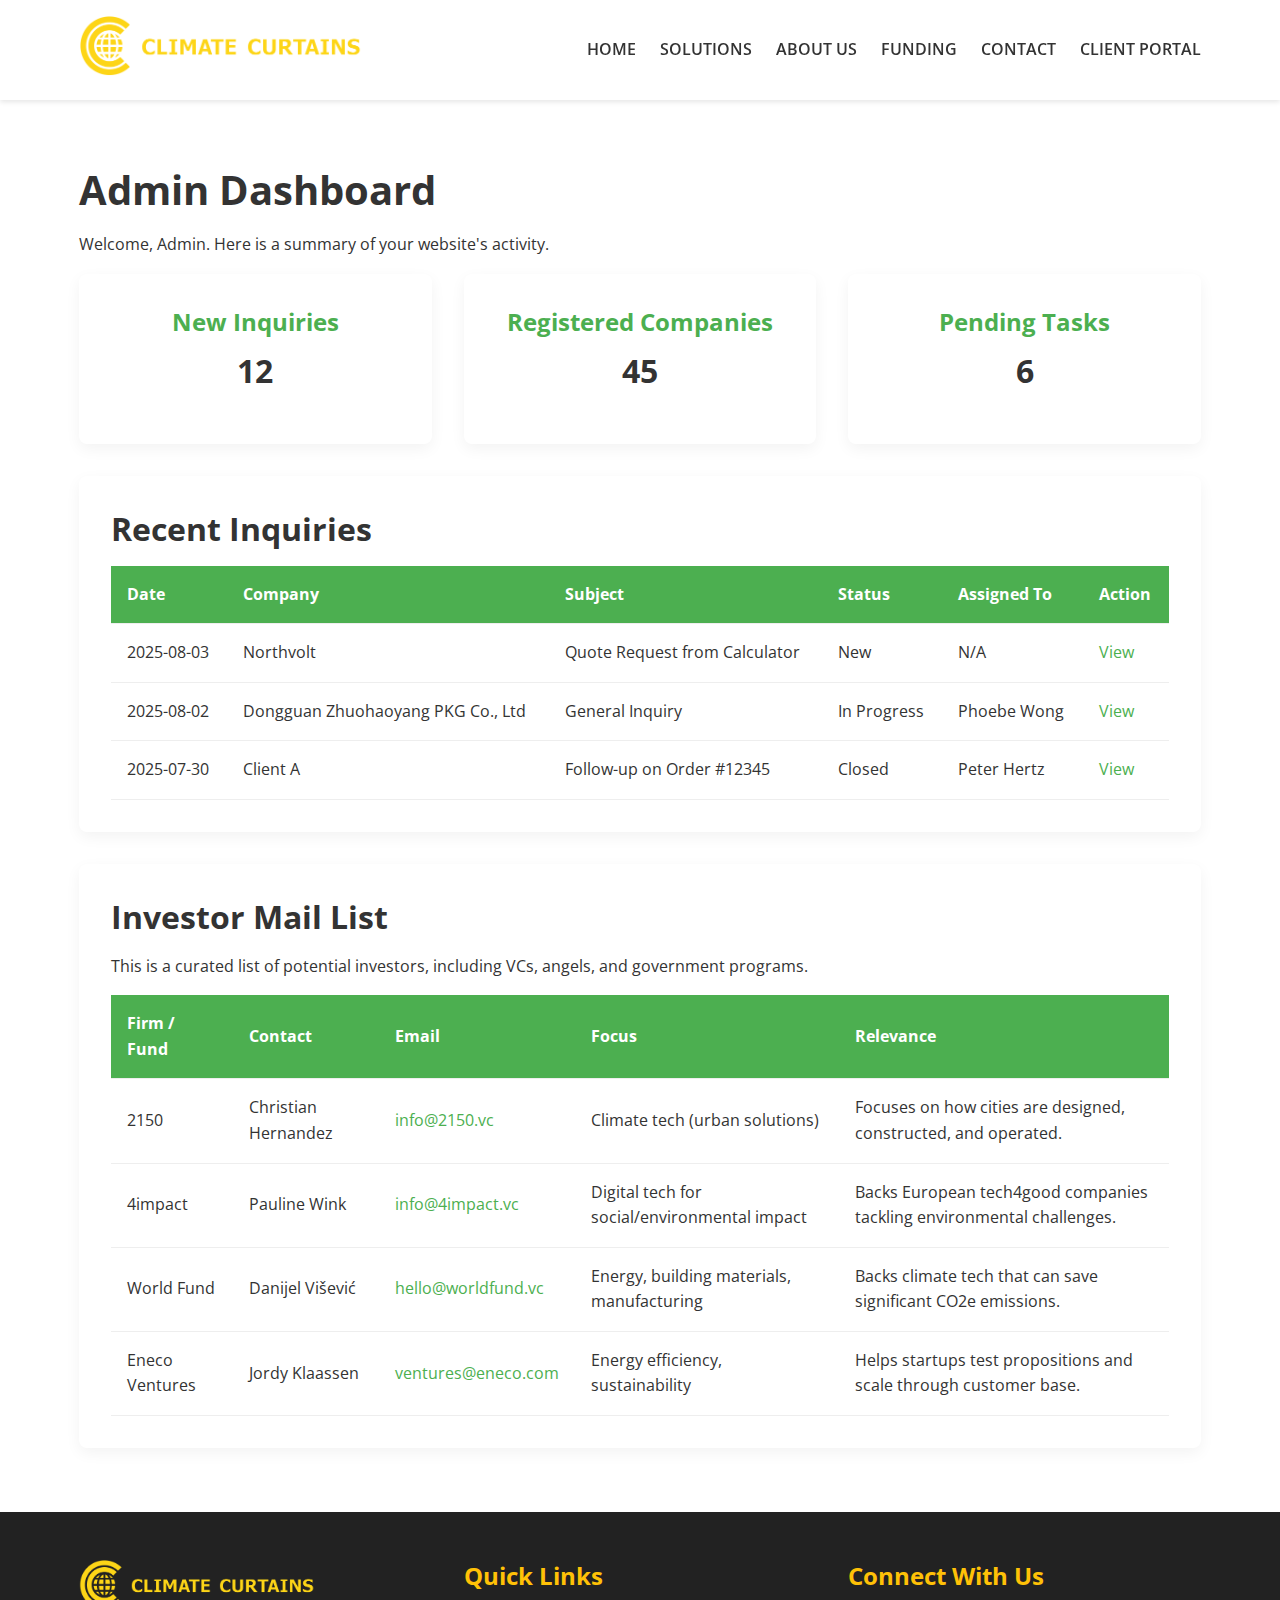
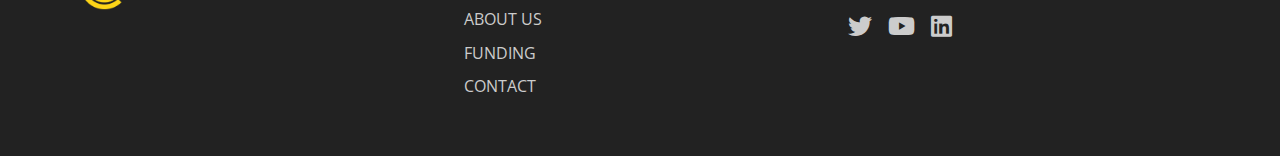
<file: pages/admin.html>
<!DOCTYPE html>
<html lang="en">
<head>
    <meta charset="UTF-8">
    <meta name="viewport" content="width=device-width, initial-scale=1.0">
    <title>Admin Dashboard - ClimateCurtainsAB</title>
    <link rel="stylesheet" href="../css/styles.css">
    <link rel="stylesheet" href="https://fonts.googleapis.com/css2?family=Open+Sans:wght@300;400;600;700&display=swap">
    <link rel="stylesheet" href="https://cdnjs.cloudflare.com/ajax/libs/font-awesome/6.0.0-beta3/css/all.min.css">
    <style>
        .admin-dashboard { padding: 4rem 0; }
        .dashboard-grid { display: grid; grid-template-columns: repeat(auto-fit, minmax(250px, 1fr)); gap: 2rem; }
        .dashboard-card { background-color: #fff; padding: 2rem; border-radius: 8px; box-shadow: 0 5px 15px rgba(0, 0, 0, 0.05); text-align: center; }
        .dashboard-card h3 { margin-bottom: 0.5rem; color: var(--primary-color); }
        .dashboard-card p { font-size: 2rem; font-weight: 700; color: var(--dark-color); }
        .inquiry-list, .investor-list { margin-top: 2rem; background-color: #fff; padding: 2rem; border-radius: 8px; box-shadow: 0 5px 15px rgba(0, 0, 0, 0.05); }
        .inquiry-list table, .investor-list table { width: 100%; border-collapse: collapse; }
        .inquiry-list th, .inquiry-list td, .investor-list th, .investor-list td { padding: 1rem; text-align: left; border-bottom: 1px solid #eee; }
        .inquiry-list th, .investor-list th { background-color: var(--primary-color); color: #fff; }
        .inquiry-list a, .investor-list a { color: var(--primary-color); }
    </style>
</head>
<body>
    <header>
        <div class="container">
            <div class="logo">
                <a href="../index.html">
                    <img src="../images/logo.png" alt="ClimateCurtainsAB Logo">
                </a>
            </div>
            <nav>
                <div class="hamburger">
                    <span></span>
                    <span></span>
                    <span></span>
                </div>
                <ul class="nav-links">
                    <li><a href="../index.html">HOME</a></li>
                    <li><a href="our-solutions.html">SOLUTIONS</a></li>
                    <li><a href="about.html">ABOUT US</a></li>
                    <li><a href="funding.html">FUNDING</a></li>
                    <li><a href="contact.html">CONTACT</a></li>
                    <li><a href="portal.html">CLIENT PORTAL</a></li>
                </ul>
            </nav>
        </div>
    </header>

    <main>
        <section class="admin-dashboard">
            <div class="container">
                <h1>Admin Dashboard</h1>
                <p>Welcome, Admin. Here is a summary of your website's activity.</p>
                <div class="dashboard-grid">
                    <div class="dashboard-card">
                        <h3>New Inquiries</h3>
                        <p>12</p>
                    </div>
                    <div class="dashboard-card">
                        <h3>Registered Companies</h3>
                        <p>45</p>
                    </div>
                    <div class="dashboard-card">
                        <h3>Pending Tasks</h3>
                        <p>6</p>
                    </div>
                </div>

                <div class="inquiry-list">
                    <h2>Recent Inquiries</h2>
                    <table>
                        <thead>
                            <tr>
                                <th>Date</th>
                                <th>Company</th>
                                <th>Subject</th>
                                <th>Status</th>
                                <th>Assigned To</th>
                                <th>Action</th>
                            </tr>
                        </thead>
                        <tbody>
                            <tr>
                                <td>2025-08-03</td>
                                <td>Northvolt</td>
                                <td>Quote Request from Calculator</td>
                                <td>New</td>
                                <td>N/A</td>
                                <td><a href="#">View</a></td>
                            </tr>
                            <tr>
                                <td>2025-08-02</td>
                                <td>Dongguan Zhuohaoyang PKG Co., Ltd</td>
                                <td>General Inquiry</td>
                                <td>In Progress</td>
                                <td>Phoebe Wong</td>
                                <td><a href="#">View</a></td>
                            </tr>
                            <tr>
                                <td>2025-07-30</td>
                                <td>Client A</td>
                                <td>Follow-up on Order #12345</td>
                                <td>Closed</td>
                                <td>Peter Hertz</td>
                                <td><a href="#">View</a></td>
                            </tr>
                        </tbody>
                    </table>
                </div>

                <div class="investor-list">
                    <h2>Investor Mail List</h2>
                    <p>This is a curated list of potential investors, including VCs, angels, and government programs.</p>
                    <table>
                        <thead>
                            <tr>
                                <th>Firm / Fund</th>
                                <th>Contact</th>
                                <th>Email</th>
                                <th>Focus</th>
                                <th>Relevance</th>
                            </tr>
                        </thead>
                        <tbody>
                            <tr>
                                <td>2150</td>
                                <td>Christian Hernandez</td>
                                <td><a href="mailto:info@2150.vc">info@2150.vc</a></td>
                                <td>Climate tech (urban solutions)</td>
                                <td>Focuses on how cities are designed, constructed, and operated.</td>
                            </tr>
                            <tr>
                                <td>4impact</td>
                                <td>Pauline Wink</td>
                                <td><a href="mailto:info@4impact.vc">info@4impact.vc</a></td>
                                <td>Digital tech for social/environmental impact</td>
                                <td>Backs European tech4good companies tackling environmental challenges.</td>
                            </tr>
                            <tr>
                                <td>World Fund</td>
                                <td>Danijel Višević</td>
                                <td><a href="mailto:hello@worldfund.vc">hello@worldfund.vc</a></td>
                                <td>Energy, building materials, manufacturing</td>
                                <td>Backs climate tech that can save significant CO2e emissions.</td>
                            </tr>
                            <tr>
                                <td>Eneco Ventures</td>
                                <td>Jordy Klaassen</td>
                                <td><a href="mailto:ventures@eneco.com">ventures@eneco.com</a></td>
                                <td>Energy efficiency, sustainability</td>
                                <td>Helps startups test propositions and scale through customer base.</td>
                            </tr>
                            <!-- Add more rows for other investors from the provided list -->
                        </tbody>
                    </table>
                </div>
            </div>
        </section>
    </main>

    <footer>
        <div class="container">
            <div class="footer-content">
                <div class="footer-logo">
                    <img src="../images/logo.png" alt="ClimateCurtainsAB Logo">
                </div>
                <div class="footer-links">
                    <h3>Quick Links</h3>
                    <ul>
                        <li><a href="about.html">ABOUT US</a></li>
                        <li><a href="funding.html">FUNDING</a></li>
                        <li><a href="contact.html">CONTACT</a></li>
                    </ul>
                </div>
                <div class="footer-social">
                    <h3>Connect With Us</h3>
                    <div class="social-icons">
                        <a href="https://twitter.com/ClimateCurtains" target="_blank"><i class="fab fa-twitter"></i></a>
                        <a href="https://www.youtube.com/@peterhertz4789" target="_blank"><i class="fab fa-youtube"></i></a>
                        <a href="https://www.linkedin.com/company/climate-curtains-ab/" target="_blank"><i class="fab fa-linkedin"></i></a>
                    </div>
                </div>
            </div>
        </div>
    </footer>

    <script src="../js/script.js"></script>
</body>
</html>
</file>
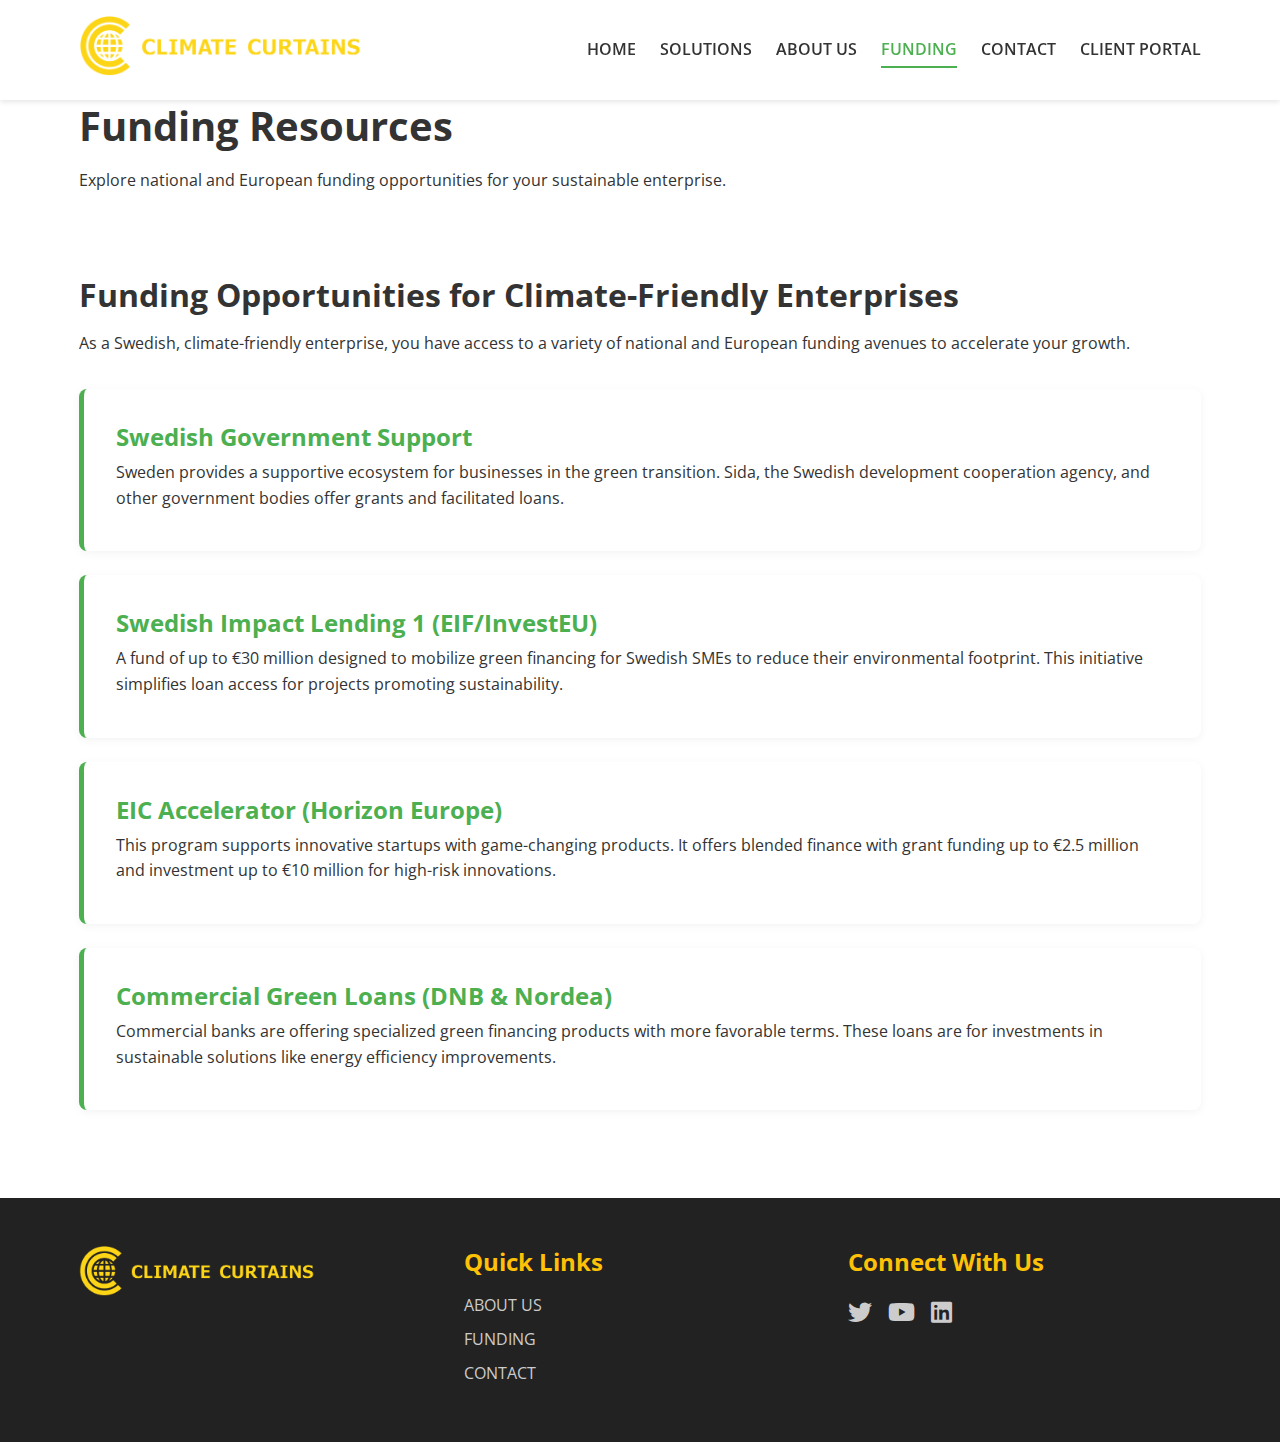
<file: pages/funding.html>
<!DOCTYPE html>
<html lang="en">
<head>
    <meta charset="UTF-8">
    <meta name="viewport" content="width=device-width, initial-scale=1.0">
    <title>Funding Resources - ClimateCurtainsAB</title>
    <link rel="stylesheet" href="../css/styles.css">
    <link rel="stylesheet" href="https://fonts.googleapis.com/css2?family=Open+Sans:wght@300;400;600;700&display=swap">
    <link rel="stylesheet" href="https://cdnjs.cloudflare.com/ajax/libs/font-awesome/6.0.0-beta3/css/all.min.css">
    <style>
        .funding-section { padding: 4rem 0; }
        .funding-list { margin-top: 2rem; }
        .funding-card { background-color: #fff; border-left: 5px solid var(--primary-color); padding: 2rem; margin-bottom: 1.5rem; border-radius: 8px; box-shadow: 0 2px 10px rgba(0, 0, 0, 0.05); }
        .funding-card h3 { color: var(--primary-color); margin-bottom: 0.5rem; }
        .funding-card p { margin-bottom: 0.5rem; }
    </style>
</head>
    
<body>
    <header>
        <div class="container">
            <div class="logo">
                <a href="../index.html">
                    <img src="../images/logo.png" alt="ClimateCurtainsAB Logo">
                </a>
            </div>
            <nav>
                <div class="hamburger">
                    <span></span>
                    <span></span>
                    <span></span>
                </div>
                <ul class="nav-links">
                    <li><a href="../index.html">HOME</a></li>
                    <li><a href="our-solutions.html">SOLUTIONS</a></li>
                    <li><a href="about.html">ABOUT US</a></li>
                    <li><a href="funding.html" class="active">FUNDING</a></li>
                    <li><a href="contact.html">CONTACT</a></li>
                    <li><a href="portal.html">CLIENT PORTAL</a></li>
                </ul>
            </nav>
        </div>
    </header>

    <main>
        <section class="partners-hero">
            <div class="container">
                <div class="partners-content">
                    <h1>Funding Resources</h1>
                    <p>Explore national and European funding opportunities for your sustainable enterprise.</p>
                </div>
            </div>
        </section>

        <section class="funding-section">
            <div class="container">
                <h2>Funding Opportunities for Climate-Friendly Enterprises</h2>
                <p>As a Swedish, climate-friendly enterprise, you have access to a variety of national and European funding avenues to accelerate your growth.</p>
                <div class="funding-list">
                    <div class="funding-card">
                        <h3>Swedish Government Support</h3>
                        <p>Sweden provides a supportive ecosystem for businesses in the green transition. Sida, the Swedish development cooperation agency, and other government bodies offer grants and facilitated loans.</p>
                    </div>
                    <div class="funding-card">
                        <h3>Swedish Impact Lending 1 (EIF/InvestEU)</h3>
                        <p>A fund of up to €30 million designed to mobilize green financing for Swedish SMEs to reduce their environmental footprint. This initiative simplifies loan access for projects promoting sustainability.</p>
                    </div>
                    <div class="funding-card">
                        <h3>EIC Accelerator (Horizon Europe)</h3>
                        <p>This program supports innovative startups with game-changing products. It offers blended finance with grant funding up to €2.5 million and investment up to €10 million for high-risk innovations.</p>
                    </div>
                    <div class="funding-card">
                        <h3>Commercial Green Loans (DNB & Nordea)</h3>
                        <p>Commercial banks are offering specialized green financing products with more favorable terms. These loans are for investments in sustainable solutions like energy efficiency improvements.</p>
                    </div>
                </div>
            </div>
        </section>
    </main>

    <footer>
        <div class="container">
            <div class="footer-content">
                <div class="footer-logo">
                    <img src="../images/logo.png" alt="ClimateCurtainsAB Logo">
                </div>
                <div class="footer-links">
                    <h3>Quick Links</h3>
                    <ul>
                        <li><a href="about.html">ABOUT US</a></li>
                        <li><a href="funding.html">FUNDING</a></li>
                        <li><a href="contact.html">CONTACT</a></li>
                    </ul>
                </div>
                <div class="footer-social">
                    <h3>Connect With Us</h3>
                    <div class="social-icons">
                        <a href="https://twitter.com/ClimateCurtains" target="_blank"><i class="fab fa-twitter"></i></a>
                        <a href="https://www.youtube.com/@peterhertz4789" target="_blank"><i class="fab fa-youtube"></i></a>
                        <a href="https://www.linkedin.com/company/climate-curtains-ab/" target="_blank"><i class="fab fa-linkedin"></i></a>
                    </div>
                </div>
            </div>
        </div>
    </footer>

    <script src="../js/script.js"></script>
</body>
</html>
</file>
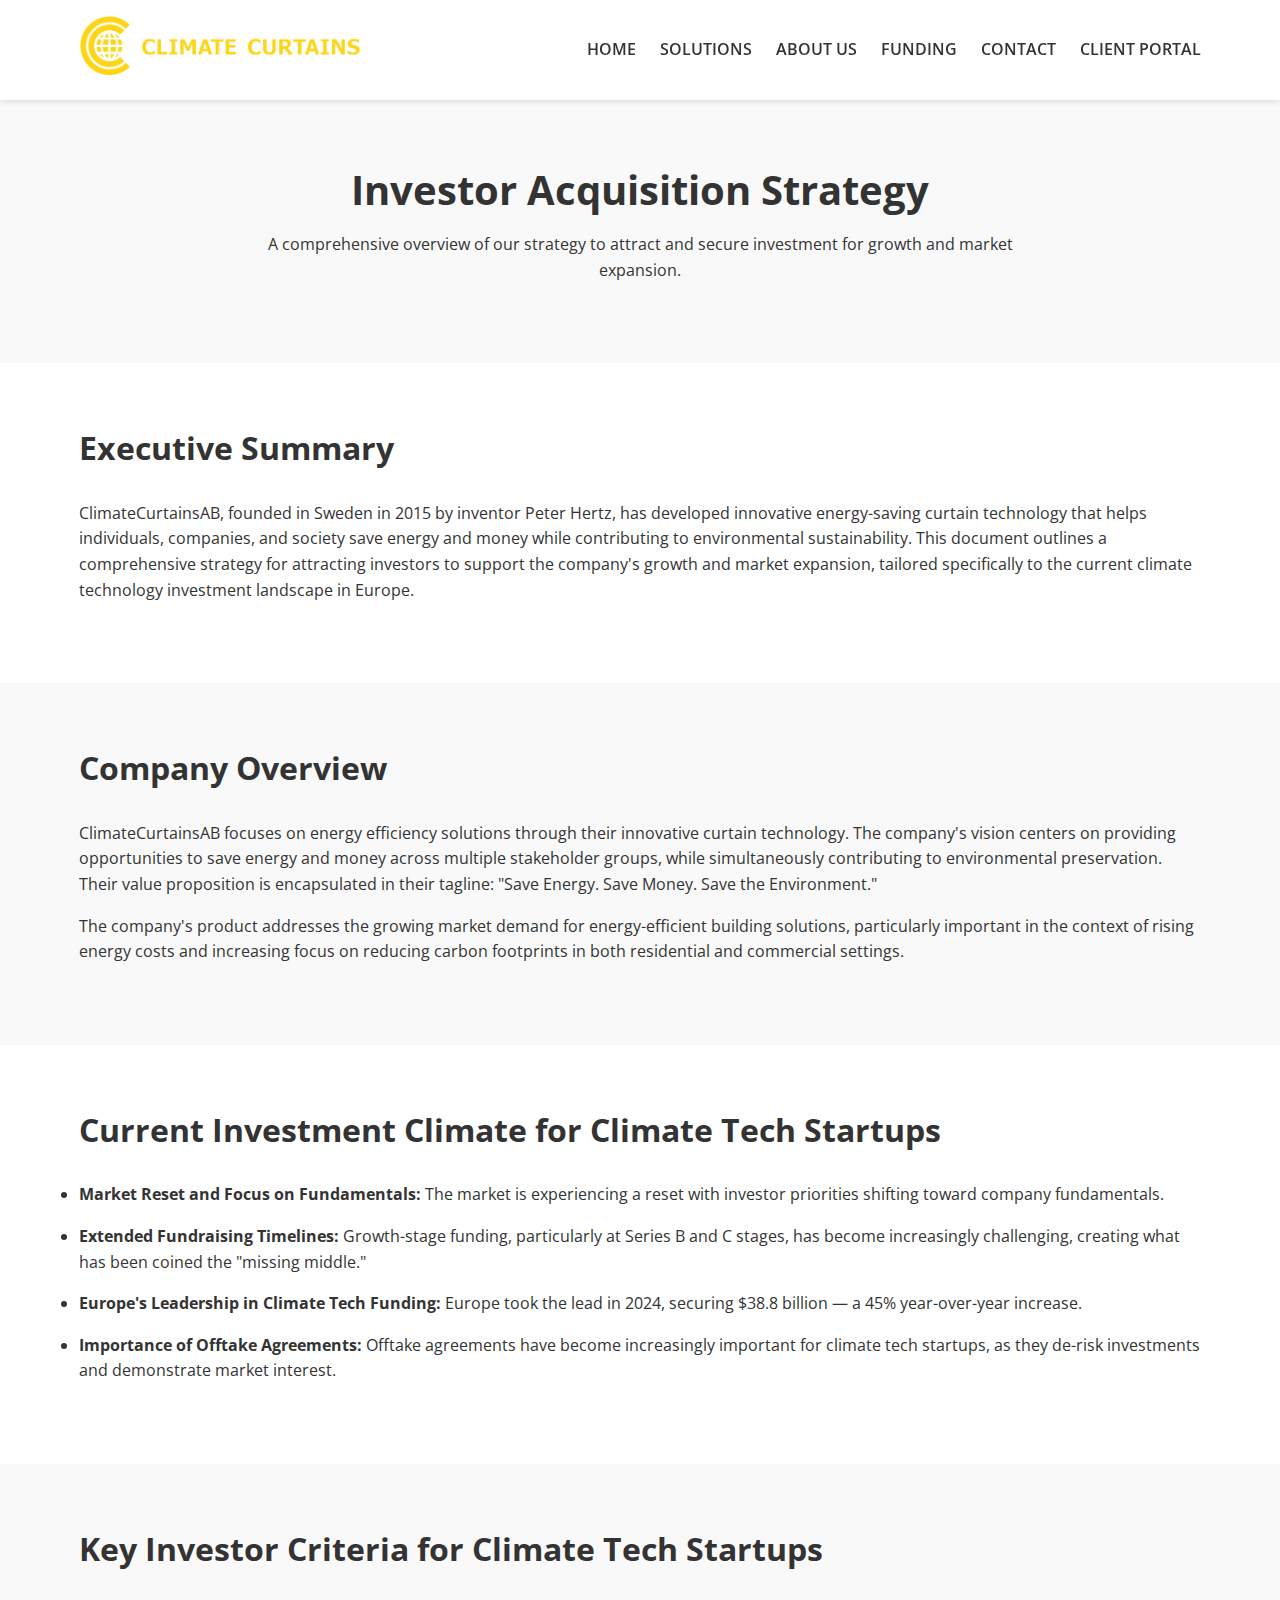
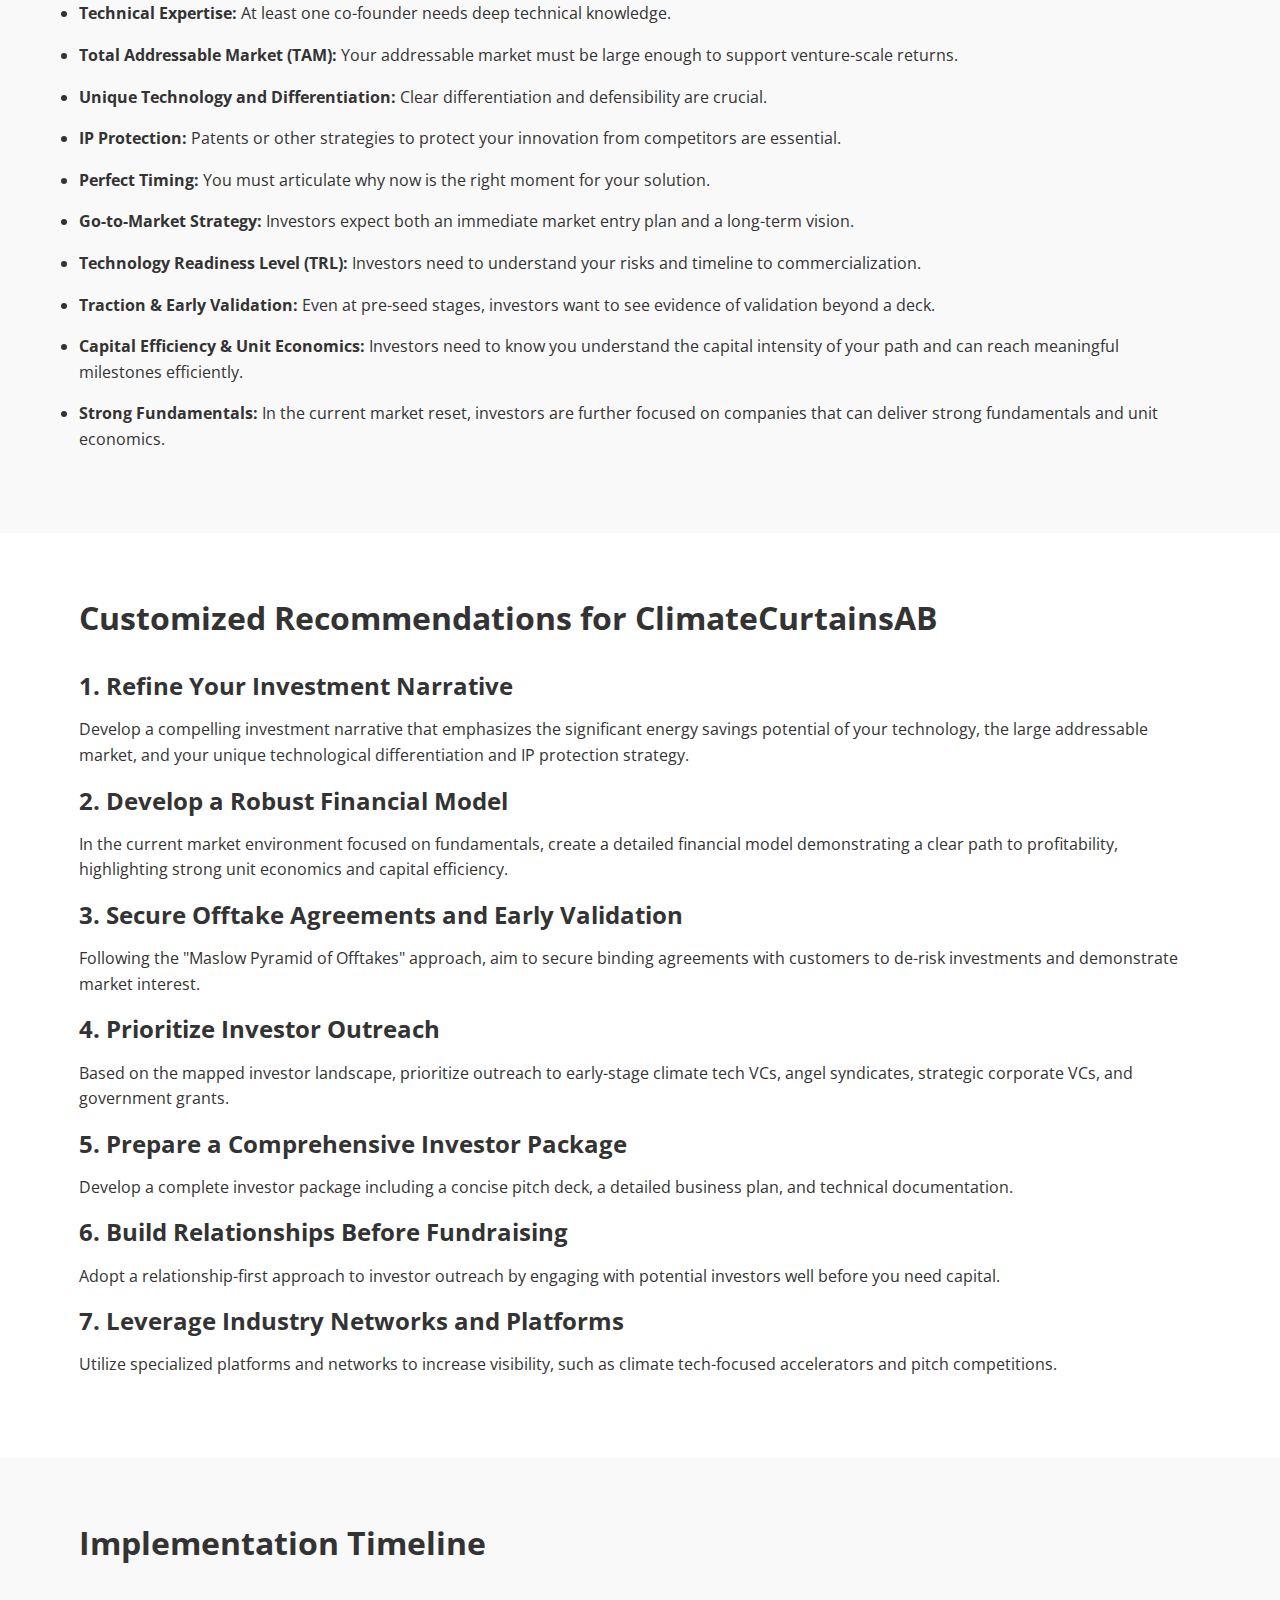
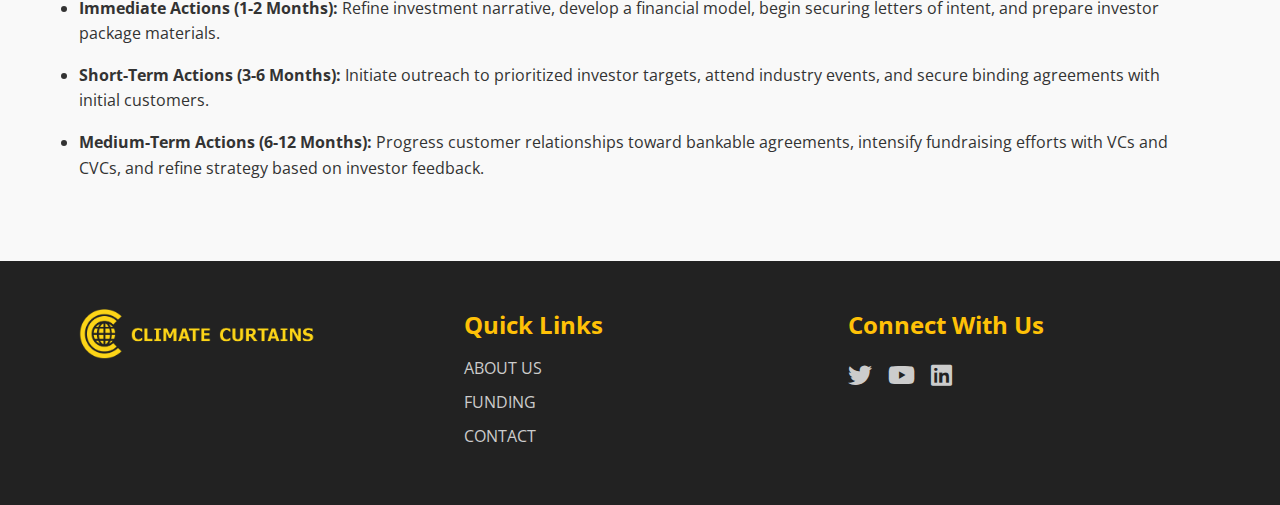
<file: pages/investors.html>
<!DOCTYPE html>
<html lang="en">
<head>
    <meta charset="UTF-8">
    <meta name="viewport" content="width=device-width, initial-scale=1.0">
    <title>Investor Relations - ClimateCurtainsAB</title>
    <link rel="stylesheet" href="../css/styles.css">
    <link rel="stylesheet" href="https://fonts.googleapis.com/css2?family=Open+Sans:wght@300;400;600;700&display=swap">
    <link rel="stylesheet" href="https://cdnjs.cloudflare.com/ajax/libs/font-awesome/6.0.0-beta3/css/all.min.css">
    <style>
        .investor-hero { padding: 4rem 0; text-align: center; background-color: #f9f9f9; }
        .investor-content { max-width: 800px; margin: 0 auto; }
        .investor-section { padding: 4rem 0; }
        .investor-section h2 { margin-bottom: 2rem; }
        .investor-section p, .investor-section li { margin-bottom: 1rem; }
        .investor-grid { display: grid; grid-template-columns: repeat(auto-fit, minmax(250px, 1fr)); gap: 2rem; }
        .investor-card { background-color: #fff; border: 1px solid #ddd; padding: 1.5rem; border-radius: 8px; box-shadow: 0 2px 5px rgba(0, 0, 0, 0.05); }
        .investor-card h3 { color: var(--primary-color); margin-bottom: 0.5rem; }
        .investor-card p { font-size: 0.9rem; color: #555; }
        .investor-card a { color: var(--link-color); word-break: break-all; }
        .investor-card strong { display: block; margin-top: 0.5rem; }
    </style>
</head>
<body>
    <header>
        <div class="container">
            <div class="logo">
                <a href="../index.html">
                    <img src="../images/logo.png" alt="ClimateCurtainsAB Logo">
                </a>
            </div>
            <nav>
                <div class="hamburger">
                    <span></span>
                    <span></span>
                    <span></span>
                </div>
                <ul class="nav-links">
                    <li><a href="../index.html">HOME</a></li>
                    <li><a href="our-solutions.html">SOLUTIONS</a></li>
                    <li><a href="about.html">ABOUT US</a></li>
                    <li><a href="funding.html">FUNDING</a></li>
                    <li><a href="contact.html">CONTACT</a></li>
                    <li><a href="portal.html">CLIENT PORTAL</a></li>
                </ul>
            </nav>
        </div>
    </header>

    <main>
        <section class="investor-hero">
            <div class="container">
                <div class="investor-content">
                    <h1>Investor Acquisition Strategy</h1>
                    <p>A comprehensive overview of our strategy to attract and secure investment for growth and market expansion.</p>
                </div>
            </div>
        </section>

        <section class="investor-section">
            <div class="container">
                <h2>Executive Summary</h2>
                <p>ClimateCurtainsAB, founded in Sweden in 2015 by inventor Peter Hertz, has developed innovative energy-saving curtain technology that helps individuals, companies, and society save energy and money while contributing to environmental sustainability. This document outlines a comprehensive strategy for attracting investors to support the company's growth and market expansion, tailored specifically to the current climate technology investment landscape in Europe.</p>
            </div>
        </section>

        <section class="investor-section" style="background-color: #f9f9f9;">
            <div class="container">
                <h2>Company Overview</h2>
                <p>ClimateCurtainsAB focuses on energy efficiency solutions through their innovative curtain technology. The company's vision centers on providing opportunities to save energy and money across multiple stakeholder groups, while simultaneously contributing to environmental preservation. Their value proposition is encapsulated in their tagline: "Save Energy. Save Money. Save the Environment."</p>
                <p>The company's product addresses the growing market demand for energy-efficient building solutions, particularly important in the context of rising energy costs and increasing focus on reducing carbon footprints in both residential and commercial settings.</p>
            </div>
        </section>

        <section class="investor-section">
            <div class="container">
                <h2>Current Investment Climate for Climate Tech Startups</h2>
                <ul>
                    <li><strong>Market Reset and Focus on Fundamentals:</strong> The market is experiencing a reset with investor priorities shifting toward company fundamentals.</li>
                    <li><strong>Extended Fundraising Timelines:</strong> Growth-stage funding, particularly at Series B and C stages, has become increasingly challenging, creating what has been coined the "missing middle."</li>
                    <li><strong>Europe's Leadership in Climate Tech Funding:</strong> Europe took the lead in 2024, securing $38.8 billion — a 45% year-over-year increase.</li>
                    <li><strong>Importance of Offtake Agreements:</strong> Offtake agreements have become increasingly important for climate tech startups, as they de-risk investments and demonstrate market interest.</li>
                </ul>
            </div>
        </section>

        <section class="investor-section" style="background-color: #f9f9f9;">
            <div class="container">
                <h2>Key Investor Criteria for Climate Tech Startups</h2>
                <ul>
                    <li><strong>Technical Expertise:</strong> At least one co-founder needs deep technical knowledge.</li>
                    <li><strong>Total Addressable Market (TAM):</strong> Your addressable market must be large enough to support venture-scale returns.</li>
                    <li><strong>Unique Technology and Differentiation:</strong> Clear differentiation and defensibility are crucial.</li>
                    <li><strong>IP Protection:</strong> Patents or other strategies to protect your innovation from competitors are essential.</li>
                    <li><strong>Perfect Timing:</strong> You must articulate why now is the right moment for your solution.</li>
                    <li><strong>Go-to-Market Strategy:</strong> Investors expect both an immediate market entry plan and a long-term vision.</li>
                    <li><strong>Technology Readiness Level (TRL):</strong> Investors need to understand your risks and timeline to commercialization.</li>
                    <li><strong>Traction & Early Validation:</strong> Even at pre-seed stages, investors want to see evidence of validation beyond a deck.</li>
                    <li><strong>Capital Efficiency & Unit Economics:</strong> Investors need to know you understand the capital intensity of your path and can reach meaningful milestones efficiently.</li>
                    <li><strong>Strong Fundamentals:</strong> In the current market reset, investors are further focused on companies that can deliver strong fundamentals and unit economics.</li>
                </ul>
            </div>
        </section>

        <section class="investor-section">
            <div class="container">
                <h2>Customized Recommendations for ClimateCurtainsAB</h2>
                <h3>1. Refine Your Investment Narrative</h3>
                <p>Develop a compelling investment narrative that emphasizes the significant energy savings potential of your technology, the large addressable market, and your unique technological differentiation and IP protection strategy.</p>
                <h3>2. Develop a Robust Financial Model</h3>
                <p>In the current market environment focused on fundamentals, create a detailed financial model demonstrating a clear path to profitability, highlighting strong unit economics and capital efficiency.</p>
                <h3>3. Secure Offtake Agreements and Early Validation</h3>
                <p>Following the "Maslow Pyramid of Offtakes" approach, aim to secure binding agreements with customers to de-risk investments and demonstrate market interest.</p>
                <h3>4. Prioritize Investor Outreach</h3>
                <p>Based on the mapped investor landscape, prioritize outreach to early-stage climate tech VCs, angel syndicates, strategic corporate VCs, and government grants.</p>
                <h3>5. Prepare a Comprehensive Investor Package</h3>
                <p>Develop a complete investor package including a concise pitch deck, a detailed business plan, and technical documentation.</p>
                <h3>6. Build Relationships Before Fundraising</h3>
                <p>Adopt a relationship-first approach to investor outreach by engaging with potential investors well before you need capital.</p>
                <h3>7. Leverage Industry Networks and Platforms</h3>
                <p>Utilize specialized platforms and networks to increase visibility, such as climate tech-focused accelerators and pitch competitions.</p>
            </div>
        </section>

        <section class="investor-section" style="background-color: #f9f9f9;">
            <div class="container">
                <h2>Implementation Timeline</h2>
                <ul>
                    <li><strong>Immediate Actions (1-2 Months):</strong> Refine investment narrative, develop a financial model, begin securing letters of intent, and prepare investor package materials.</li>
                    <li><strong>Short-Term Actions (3-6 Months):</strong> Initiate outreach to prioritized investor targets, attend industry events, and secure binding agreements with initial customers.</li>
                    <li><strong>Medium-Term Actions (6-12 Months):</strong> Progress customer relationships toward bankable agreements, intensify fundraising efforts with VCs and CVCs, and refine strategy based on investor feedback.</li>
                </ul>
            </div>
        </section>
    </main>

    <footer>
        <div class="container">
            <div class="footer-content">
                <div class="footer-logo">
                    <img src="../images/logo.png" alt="ClimateCurtainsAB Logo">
                </div>
                <div class="footer-links">
                    <h3>Quick Links</h3>
                    <ul>
                        <li><a href="about.html">ABOUT US</a></li>
                        <li><a href="funding.html">FUNDING</a></li>
                        <li><a href="contact.html">CONTACT</a></li>
                    </ul>
                </div>
                <div class="footer-social">
                    <h3>Connect With Us</h3>
                    <div class="social-icons">
                        <a href="https://twitter.com/ClimateCurtains" target="_blank"><i class="fab fa-twitter"></i></a>
                        <a href="https://www.youtube.com/@peterhertz4789" target="_blank"><i class="fab fa-youtube"></i></a>
                        <a href="https://www.linkedin.com/company/climate-curtains-ab/" target="_blank"><i class="fab fa-linkedin"></i></a>
                    </div>
                </div>
            </div>
        </div>
    </footer>

    <script src="../js/script.js"></script>
</body>
</html>
</file>
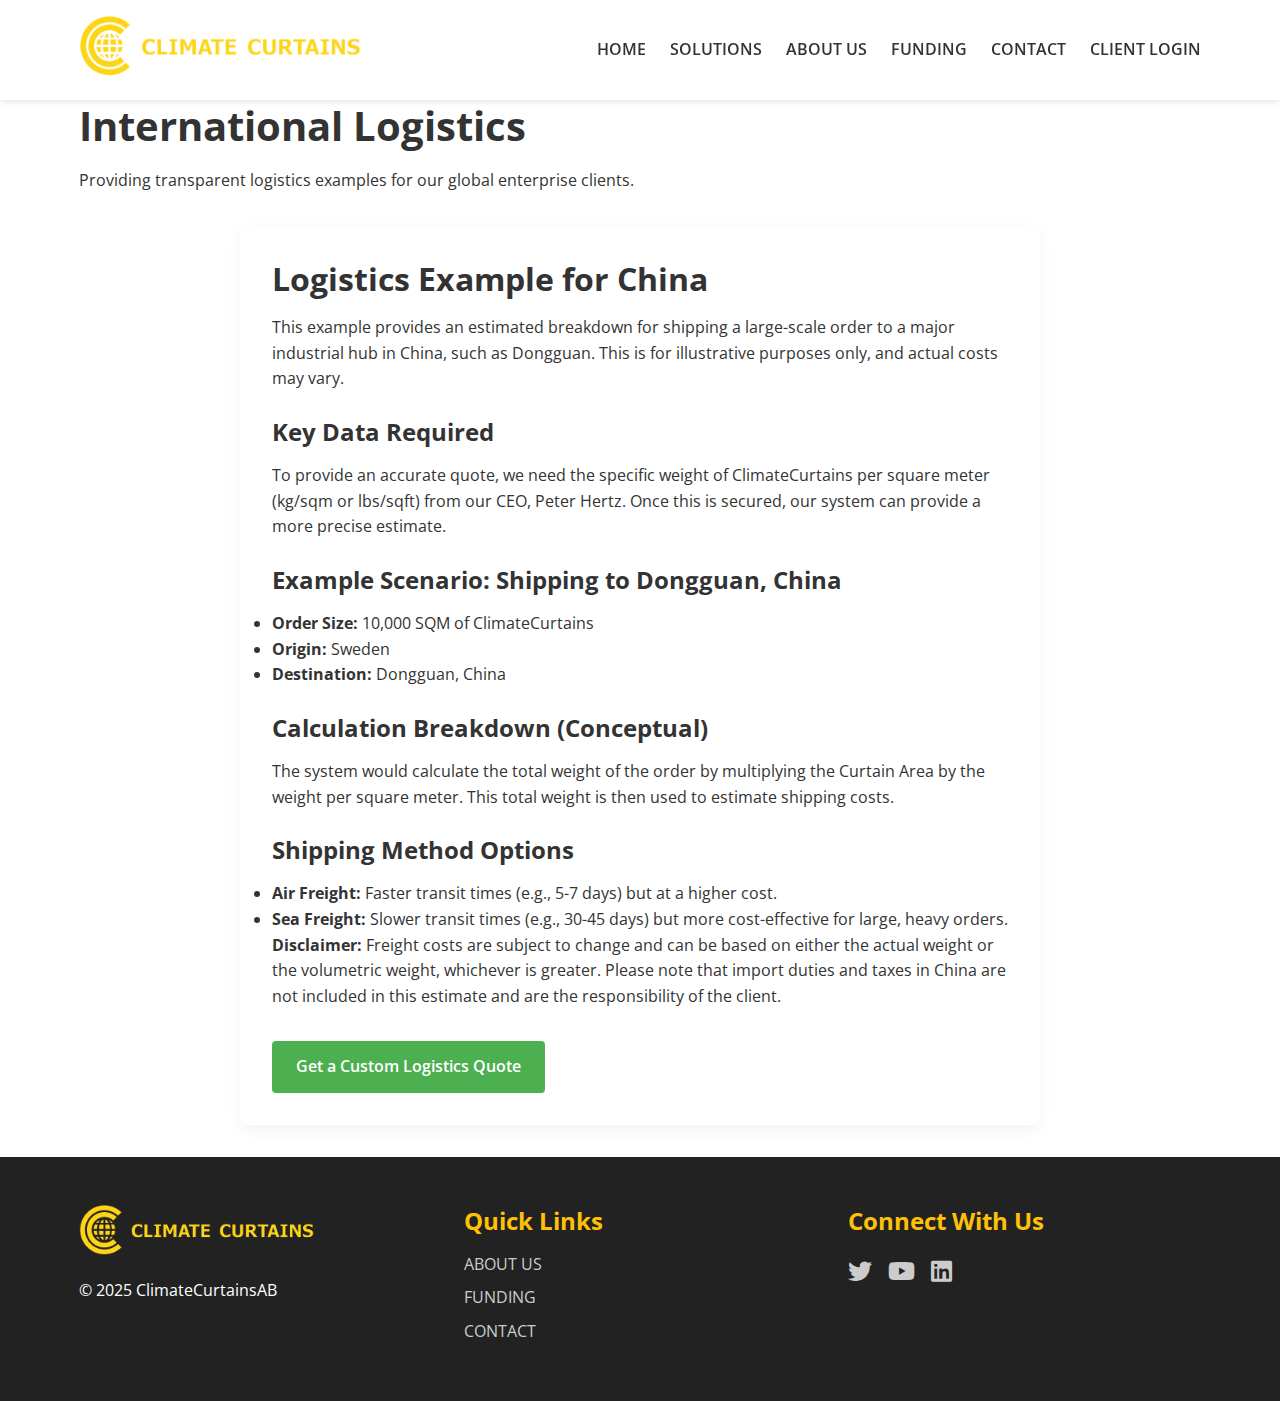
<file: pages/logistics.html>
<!DOCTYPE html>
<html lang="en">
<head>
    <meta charset="UTF-8">
    <meta name="viewport" content="width=device-width, initial-scale=1.0">
    <title>Logistics Example - ClimateCurtainsAB</title>
    <link rel="stylesheet" href="../css/styles.css">
    <link rel="stylesheet" href="https://fonts.googleapis.com/css2?family=Open+Sans:wght@300;400;600;700&display=swap">
    <link rel="stylesheet" href="https://cdnjs.cloudflare.com/ajax/libs/font-awesome/6.0.0-beta3/css/all.min.css">
    <style>
        .logistics-content { max-width: 800px; margin: 2rem auto; padding: 2rem; background-color: #fff; border-radius: 8px; box-shadow: 0 5px 15px rgba(0, 0, 0, 0.05); }
        .logistics-content h3 { margin-top: 1.5rem; }
    </style>
</head>
<body>
    <header>
        <div class="container">
            <div class="logo">
                <a href="../index.html">
                    <img src="../images/logo.png" alt="ClimateCurtainsAB Logo">
                </a>
            </div>
            <nav>
                <div class="hamburger">
                    <span></span>
                    <span></span>
                    <span></span>
                </div>
                <ul class="nav-links">
                    <li><a href="../index.html">HOME</a></li>
                    <li><a href="our-solutions.html">SOLUTIONS</a></li>
                    <li><a href="about.html">ABOUT US</a></li>
                    <li><a href="funding.html">FUNDING</a></li>
                    <li><a href="contact.html">CONTACT</a></li>
                    <li><a href="portal.html">CLIENT LOGIN</a></li>
                </ul>
            </nav>
        </div>
    </header>

    <main>
        <section class="contact-hero">
            <div class="container">
                <div class="contact-content">
                    <h1>International Logistics</h1>
                    <p>Providing transparent logistics examples for our global enterprise clients.</p>
                </div>
            </div>
        </section>

        <section class="contact-section">
            <div class="container">
                <div class="logistics-content">
                    <h2>Logistics Example for China</h2>
                    <p>This example provides an estimated breakdown for shipping a large-scale order to a major industrial hub in China, such as Dongguan. This is for illustrative purposes only, and actual costs may vary.</p>
                    
                    <h3>Key Data Required</h3>
                    <p>To provide an accurate quote, we need the specific weight of ClimateCurtains per square meter (kg/sqm or lbs/sqft) from our CEO, Peter Hertz. Once this is secured, our system can provide a more precise estimate.</p>
                    
                    <h3>Example Scenario: Shipping to Dongguan, China</h3>
                    <ul>
                        <li><strong>Order Size:</strong> 10,000 SQM of ClimateCurtains</li>
                        <li><strong>Origin:</strong> Sweden</li>
                        <li><strong>Destination:</strong> Dongguan, China</li>
                    </ul>
                    
                    <h3>Calculation Breakdown (Conceptual)</h3>
                    <p>The system would calculate the total weight of the order by multiplying the Curtain Area by the weight per square meter. This total weight is then used to estimate shipping costs.</p>
                    
                    <h3>Shipping Method Options</h3>
                    <ul>
                        <li><strong>Air Freight:</strong> Faster transit times (e.g., 5-7 days) but at a higher cost.</li>
                        <li><strong>Sea Freight:</strong> Slower transit times (e.g., 30-45 days) but more cost-effective for large, heavy orders.</li>
                    </ul>
                    
                    <p><strong>Disclaimer:</strong> Freight costs are subject to change and can be based on either the actual weight or the volumetric weight, whichever is greater. Please note that import duties and taxes in China are not included in this estimate and are the responsibility of the client.</p>
                    
                    <div class="order-button">
                        <a href="contact.html" class="cta-button">Get a Custom Logistics Quote</a>
                    </div>
                </div>
            </div>
        </section>
    </main>

    <footer>
        <div class="container">
            <div class="footer-content">
                <div class="footer-logo">
                    <img src="../images/logo.png" alt="ClimateCurtainsAB Logo">
                    <p>© 2025 ClimateCurtainsAB</p>
                </div>
                <div class="footer-links">
                    <h3>Quick Links</h3>
                    <ul>
                        <li><a href="about.html">ABOUT US</a></li>
                        <li><a href="funding.html">FUNDING</a></li>
                        <li><a href="contact.html">CONTACT</a></li>
                    </ul>
                </div>
                <div class="footer-social">
                    <h3>Connect With Us</h3>
                    <div class="social-icons">
                        <a href="https://twitter.com/ClimateCurtains" target="_blank"><i class="fab fa-twitter"></i></a>
                        <a href="https://www.youtube.com/@peterhertz4789" target="_blank"><i class="fab fa-youtube"></i></a>
                        <a href="https://www.linkedin.com/company/climate-curtains-ab/" target="_blank"><i class="fab fa-linkedin"></i></a>
                    </div>
                </div>
            </div>
        </div>
    </footer>

    <script src="../js/script.js"></script>
</body>
</html>
</file>
<file: css/styles.css>
/* Global Styles */
:root {
    --primary-color: #4CAF50;
    --secondary-color: #FFC107;
    --dark-color: #333;
    --light-color: #f4f4f4;
    --text-color: #333;
    --link-color: #2E7D32;
    --hover-color: #1B5E20;
    --transition: all 0.3s ease;
}

* {
    margin: 0;
    padding: 0;
    box-sizing: border-box;
}

body {
    font-family: 'Open Sans', sans-serif;
    line-height: 1.6;
    color: var(--text-color);
    background-color: #fff;
}

.container {
    width: 90%;
    max-width: 1200px;
    margin: 0 auto;
    padding: 0 15px;
}

a {
    text-decoration: none;
    color: var(--link-color);
    transition: var(--transition);
}

a:hover {
    color: var(--hover-color);
}

img {
    max-width: 100%;
    height: auto;
}

/* Typography */
h1, h2, h3, h4, h5, h6 {
    margin-bottom: 1rem;
    line-height: 1.3;
}

h1 {
    font-size: 2.5rem;
}

h2 {
    font-size: 2rem;
}

h3 {
    font-size: 1.5rem;
}

p {
    margin-bottom: 1rem;
}

/* Header */
header {
    background-color: #fff;
    box-shadow: 0 2px 5px rgba(0, 0, 0, 0.1);
    position: fixed;
    top: 0;
    left: 0;
    width: 100%;
    z-index: 1000;
}

header .container {
    display: flex;
    justify-content: space-between;
    align-items: center;
    padding: 1rem 15px;
}

.logo img {
    height: 60px;
}

nav {
    display: flex;
    align-items: center;
}

.nav-links {
    display: flex;
    list-style: none;
}

.nav-links li {
    margin-left: 1.5rem;
}

.nav-links a {
    color: var(--dark-color);
    font-weight: 600;
    padding: 0.5rem 0;
    position: relative;
}

.nav-links a:hover,
.nav-links a.active {
    color: var(--primary-color);
}

.nav-links a.active::after {
    content: '';
    position: absolute;
    bottom: 0;
    left: 0;
    width: 100%;
    height: 2px;
    background-color: var(--primary-color);
}

.hamburger {
    display: none;
    cursor: pointer;
}

.hamburger span {
    display: block;
    width: 25px;
    height: 3px;
    margin: 5px 0;
    background-color: var(--dark-color);
    transition: var(--transition);
}

/* Main Content */
main {
    margin-top: 100px;
}

/* Hero Section (New for industrial site) */
.hero-section {
    background-color: #f9f9f9;
    padding: 6rem 0;
    text-align: center;
}
.hero-section .container {
    display: flex;
    align-items: center;
    gap: 2rem;
}
.hero-content {
    flex: 1;
    text-align: left;
}
.hero-video {
    flex: 1;
}
.hero-video .video-placeholder {
    background-color: #ddd;
    height: 400px;
    display: flex;
    align-items: center;
    justify-content: center;
    border-radius: 8px;
    text-align: center;
    font-style: italic;
    color: #666;
}

/* Value Proposition Section */
.value-proposition-section {
    padding: 4rem 0;
    text-align: center;
}
.proposition-grid {
    display: grid;
    grid-template-columns: repeat(auto-fit, minmax(300px, 1fr));
    gap: 2rem;
    margin-top: 2rem;
}
.proposition-card {
    background-color: #f9f9f9;
    border-radius: 8px;
    padding: 2rem;
    box-shadow: 0 5px 15px rgba(0, 0, 0, 0.05);
    transition: var(--transition);
}
.proposition-card img {
    height: 80px;
    margin-bottom: 1rem;
}

/* General Sections */
.about-section, .product-features, .funding-section, .logistics-content {
    padding: 4rem 0;
}
.about-grid {
    display: grid;
    grid-template-columns: repeat(auto-fit, minmax(300px, 1fr));
    gap: 2rem;
    align-items: center;
}
.about-image {
    border-radius: 8px;
    overflow: hidden;
    box-shadow: 0 5px 15px rgba(0, 0, 0, 0.1);
}
.about-image img {
    width: 100%;
}
.product-grid {
    display: grid;
    grid-template-columns: repeat(auto-fit, minmax(300px, 1fr));
    gap: 2rem;
    margin-top: 2rem;
}

/* CTA Styles */
.cta-button {
    display: inline-block;
    background-color: var(--primary-color);
    color: white;
    padding: 0.8rem 1.5rem;
    border-radius: 4px;
    font-weight: 600;
    margin-top: 1rem;
    transition: var(--transition);
}

.cta-button:hover {
    background-color: var(--hover-color);
    color: white;
    transform: translateY(-2px);
    box-shadow: 0 4px 8px rgba(0, 0, 0, 0.1);
}
.secondary-button {
    display: inline-block;
    background-color: transparent;
    color: var(--primary-color);
    border: 2px solid var(--primary-color);
    padding: 0.8rem 1.5rem;
    border-radius: 4px;
    font-weight: 600;
    transition: var(--transition);
    margin-left: 1rem;
}
.secondary-button:hover {
    background-color: var(--primary-color);
    color: white;
}
.cta-section {
    background-color: var(--dark-color);
    color: white;
    padding: 4rem 0;
    text-align: center;
}

/* Footer */
footer {
    background-color: #222;
    color: #fff;
    padding: 3rem 0;
}

.footer-content {
    display: grid;
    grid-template-columns: repeat(auto-fit, minmax(200px, 1fr));
    gap: 2rem;
}

.footer-logo img {
    height: 50px;
    margin-bottom: 1rem;
}

.footer-links h3,
.footer-social h3 {
    margin-bottom: 1rem;
    color: var(--secondary-color);
}

.footer-links ul {
    list-style: none;
}

.footer-links li {
    margin-bottom: 0.5rem;
}

.footer-links a {
    color: #ccc;
}

.footer-links a:hover {
    color: white;
}

.social-icons {
    display: flex;
    gap: 1rem;
}

.social-icons a {
    color: #ccc;
    font-size: 1.5rem;
    transition: var(--transition);
}

.social-icons a:hover {
    color: white;
    transform: translateY(-3px);
}
/* Responsive Styles */
@media (max-width: 992px) {
    h1 { font-size: 2.2rem; }
    h2 { font-size: 1.8rem; }
    .hero-section .container { flex-direction: column; text-align: center; }
    .hero-content { text-align: center; }
    .hero-video { margin-top: 2rem; }
    .hero-content .cta-button, .hero-content .secondary-button { margin-left: 0; }
    .hero-content .secondary-button { margin-top: 0.5rem; }
    .about-grid { flex-direction: column; }
    .about-image { margin-top: 2rem; }
    .video-container {
        display: flex;
        justify-content: center;
    }
    .video-container iframe {
        width: 100%;
        max-width: 600px;
        height: 350px;
    }
}

@media (max-width: 768px) {
    .hamburger { display: block; }
    .nav-links {
        position: fixed;
        top: 80px;
        left: -100%;
        width: 100%;
        height: calc(100vh - 80px);
        background-color: white;
        flex-direction: column;
        align-items: center;
        justify-content: flex-start;
        padding-top: 2rem;
        transition: var(--transition);
        z-index: 999;
    }
    .nav-links.active { left: 0; }
    .nav-links li { margin: 1rem 0; }
    .hamburger.active span:nth-child(1) { transform: rotate(45deg) translate(5px, 5px); }
    .hamburger.active span:nth-child(2) { opacity: 0; }
    .hamburger.active span:nth-child(3) { transform: rotate(-45deg) translate(7px, -6px); }
    .video-container iframe {
        height: 300px;
    }
}

@media (max-width: 576px) {
    h1 { font-size: 2rem; }
    h2 { font-size: 1.6rem; }
    h3 { font-size: 1.2rem; }
    .footer-content { grid-template-columns: 1fr; text-align: center; }
    .footer-logo { display: flex; flex-direction: column; align-items: center; }
    .social-icons { justify-content: center; }
    .video-container iframe {
        height: 250px;
    }
}
</file>
